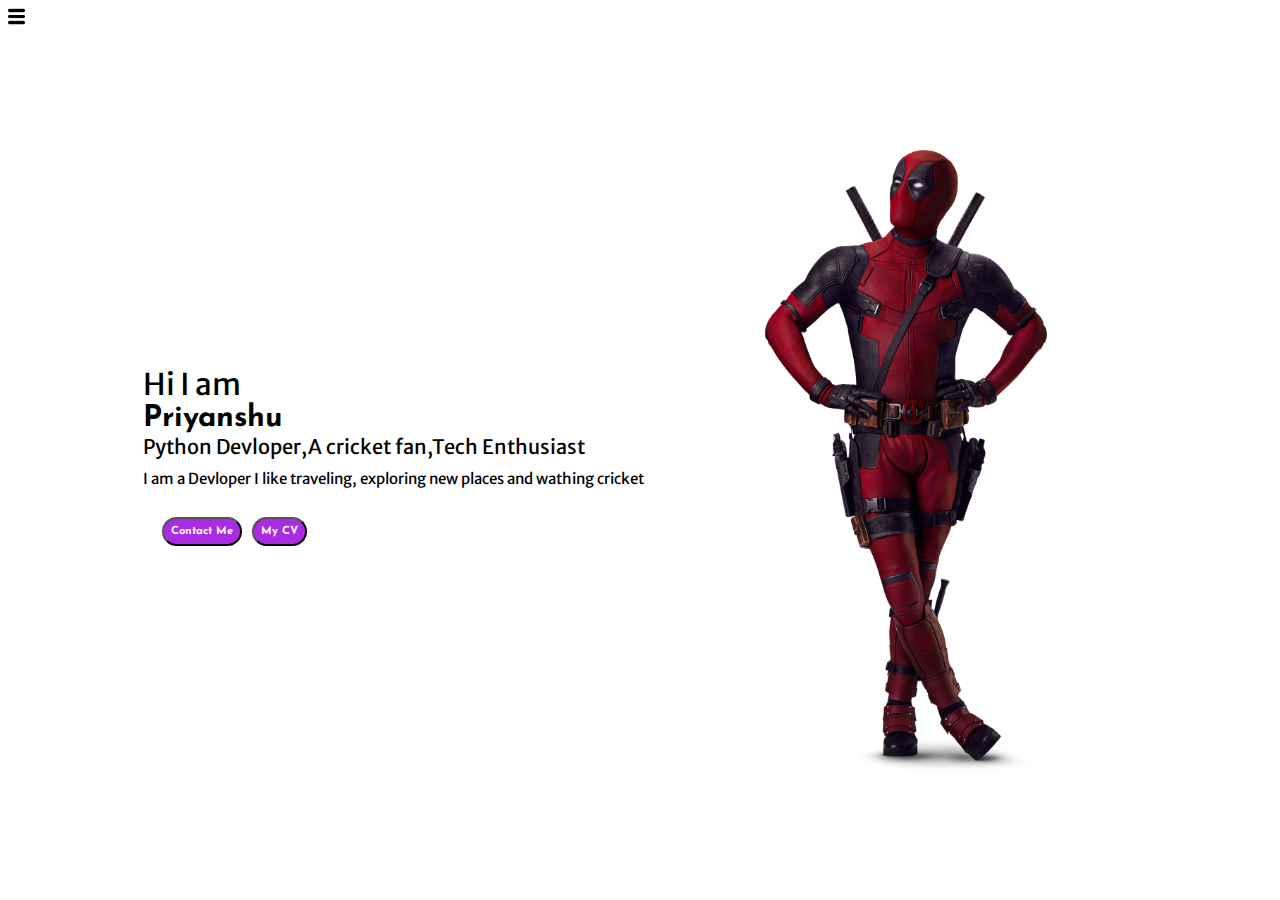
<file: index.html>
<!DOCTYPE html>
<html lang="en">
<head>
    <meta charset="UTF-8">
    <meta http-equiv="X-UA-Compatible" content="IE=edge">
    <meta name="viewport" content="width=device-width, initial-scale=1.0">
    <title>Priyanshu python enthusiast</title>
    <link rel="stylesheet" href="index.css">
</head>
<body>
    <div class="container">
        <div class="sidebar sidebarGo">
            <nav>
                <ul>
                    <li><a href="/">Home</a></li>
                    <li><a href="/intro.html">My Intro</a></li>
                    <li><a href="/services.html">Services</a></li>
                    <li><a href="/blog.html">Blog</a></li>
                    <li><a href="/contact.html">Contact</a></li>
                </ul>
            </nav>
        </div>
        <div class="main">
            <div class="hamburger">
                <img class="ham" src="ham.png" alt="" width="17px">
                <img class="cross" src="cross.png" alt="" width="17px">
            </div>
        <div class="infoContainer">
            <div class="devInfo">
                <div class="hello">Hi I am</div>
                <div class="name">Priyanshu</div>
                <div class="about">Python Devloper,A cricket fan,Tech Enthusiast</div>
                <div class="moreabout">I am a Devloper I like traveling, exploring new places and wathing cricket</div>
                <div class="buttons">
                    <a href="/contact.html"><button class="btn">Contact Me</button></a>
                    <a href="/cv.txt"><button class="btn">My CV</button></a>
                </div>
            </div>
            <div class="devPic">
                <img src="dev3.png.png" alt="Nothing">
            </div>
        </div>
        </div> 
    </div>
    <script src="script.js"></script>
</body>
</html>
</file>
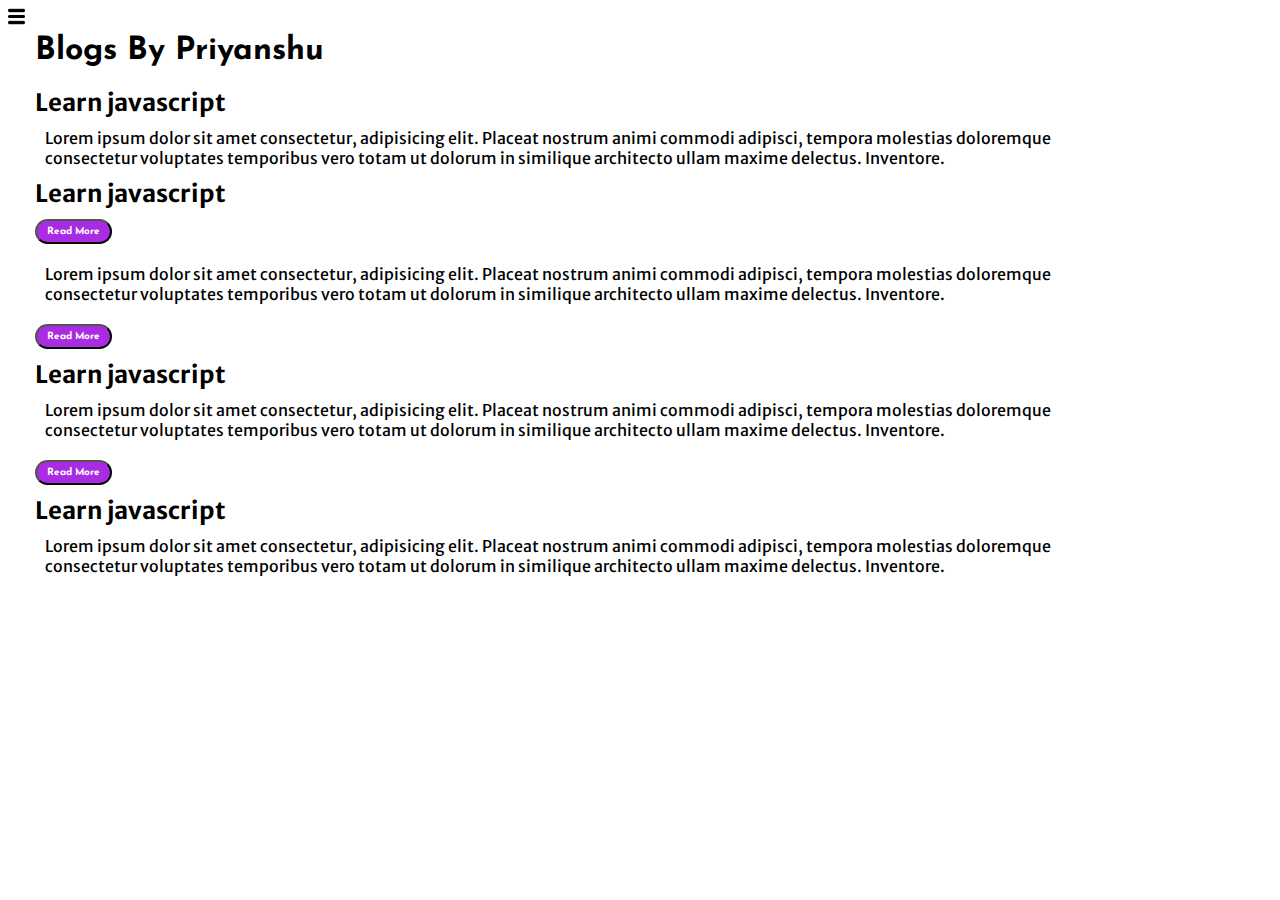
<file: blog.html>
<!DOCTYPE html>
<html lang="en">
<head>
    <meta charset="UTF-8">
    <meta http-equiv="X-UA-Compatible" content="IE=edge">
    <meta name="viewport" content="width=device-width, initial-scale=1.0">
    <title>Priyanshu python enthusiast</title>
    <link rel="stylesheet" href="index.css">
</head>
<body>
    <div class="container">
        <div class="sidebar sidebarGo">
            <nav>
                <ul>
                    <li><a href="/">Home</a></li>
                    <li><a href="intro.html">My Intro</a></li>
                    <li><a href="/services.html">Services</a></li>
                    <li><a href="/blog.html">Blog</a></li>
                    <li><a href="/contact.html">Contact</a></li>
                </ul>
            </nav>
        </div>
        <div class="main">
            <div class="hamburger">
                <img class="ham" src="ham.png" alt="" width="17px">
                <img class="cross" src="cross.png" alt="" width="17px">
            </div>
            <div class="blogcontainer">
                <h1>Blogs By Priyanshu</h1>
                <div class="blogItem">
                    <h2>Learn javascript</h2>
                    <p>Lorem ipsum dolor sit amet consectetur, adipisicing elit. Placeat nostrum animi commodi adipisci, tempora molestias doloremque consectetur voluptates temporibus vero totam ut dolorum in similique architecto ullam maxime delectus. Inventore.</p><h2>Learn javascript</h2>
                    <button class="btn btn-sm">Read More</button>
                    <p>Lorem ipsum dolor sit amet consectetur, adipisicing elit. Placeat nostrum animi commodi adipisci, tempora molestias doloremque consectetur voluptates temporibus vero totam ut dolorum in similique architecto ullam maxime delectus. Inventore.</p>
                    <button class="btn btn-sm">Read More</button>
                    <h2>Learn javascript</h2>
                    <p>Lorem ipsum dolor sit amet consectetur, adipisicing elit. Placeat nostrum animi commodi adipisci, tempora molestias doloremque consectetur voluptates temporibus vero totam ut dolorum in similique architecto ullam maxime delectus. Inventore.</p>
                    <button class="btn btn-sm">Read More</button>
                    <h2>Learn javascript</h2>
                    <p>Lorem ipsum dolor sit amet consectetur, adipisicing elit. Placeat nostrum animi commodi adipisci, tempora molestias doloremque consectetur voluptates temporibus vero totam ut dolorum in similique architecto ullam maxime delectus. Inventore.</p>
                </div>
            </div>
        </div> 
    </div>
    <script src="script.js"></script>
</body>
</html>
</file>
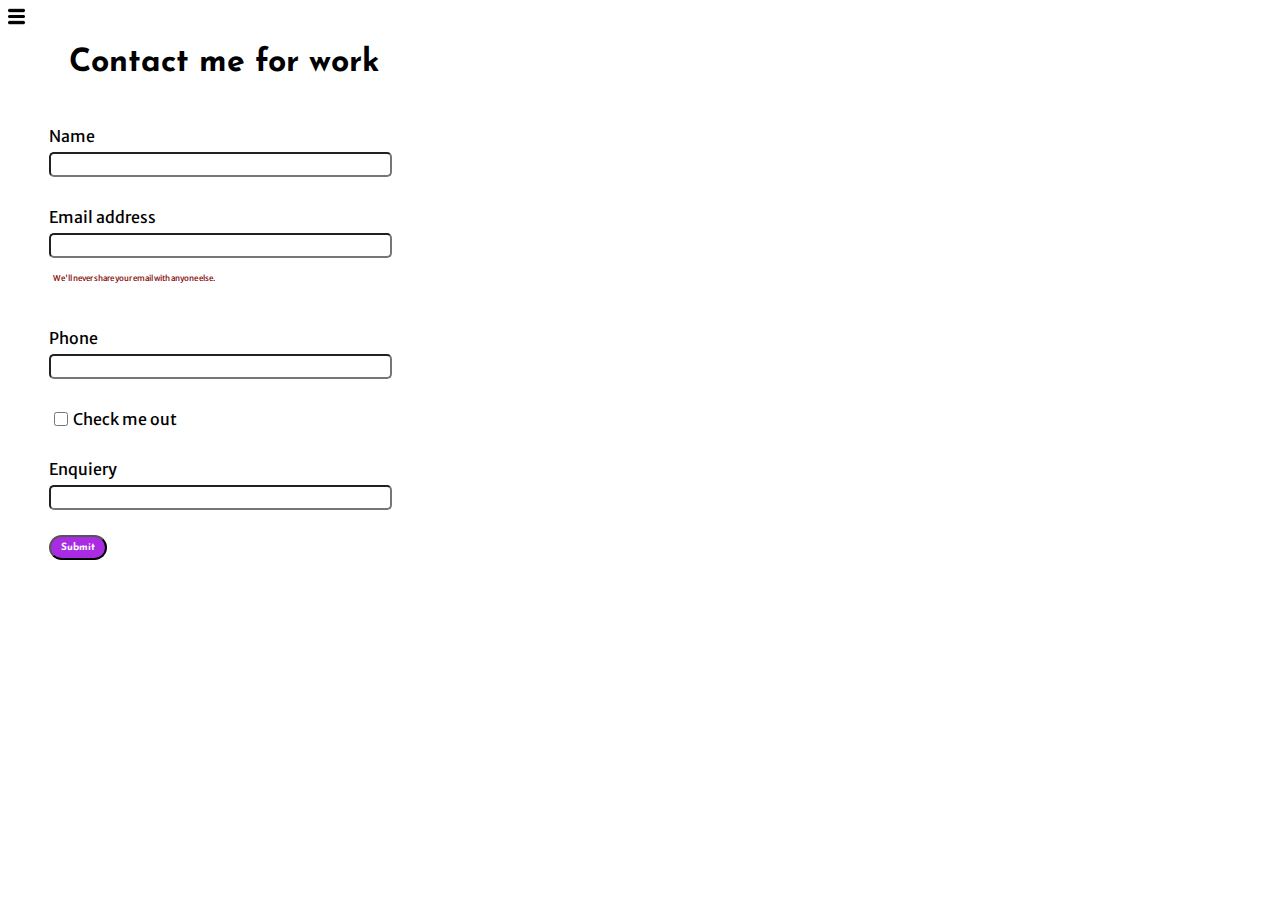
<file: contact.html>
<!DOCTYPE html>
<html lang="en">
<head>
    <meta charset="UTF-8">
    <meta http-equiv="X-UA-Compatible" content="IE=edge">
    <meta name="viewport" content="width=device-width, initial-scale=1.0">
    <title>Priyanshu python enthusiast</title>
    <link rel="stylesheet" href="index.css">
</head>
<body>
    <div class="container">
        <div class="sidebar sidebarGo">
            <nav>
                <ul>
                    <li><a href="/">Home</a></li>
                    <li><a href="/intro.html">My Intro</a></li>
                    <li><a href="/services.html">Services</a></li>
                    <li><a href="/blog.html">Blog</a></li>
                    <li><a href="/contact.html">Contact</a></li>
                </ul>
            </nav>
        </div>
        <div class="main">
          <div class="hamburger">
            <img class="ham" src="ham.png" alt="" width="17px">
            <img class="cross" src="cross.png" alt="" width="17px">
        </div>
            <div class="contactform">
            <h1>Contact me for work</h1>

                <form>
                    <div class="form-group">
                      <label for="clientemail">Name</label>
                      <input type="email" class="form-control" id="clientemail" aria-describedby="emailHelp">
                    </div>
                    <div class="form-group">
                      <label for="clientemail">Email address</label>
                      <input type="email" class="form-control" id="clientemail" aria-describedby="emailHelp">
                      <div id="emailHelp" class="form-text text-muted">We'll never share your email with anyone else.</div>
                    </div>
                    <div class="form-group">
                      <label for="clientphone">Phone</label>
                      <input type="Phone" class="form-control" id="clientphone">
                    </div>
                    <div class="form-group" id= "form-check">
                      <input type="checkbox" class="form-check-input" id="isclient">
                      <label class="form-check-label" for="isclient">Check me out</label>
                    </div>
                    <div class="form-group">
                        <label for="clientemail">Enquiery</label>
                        <input type="email" class="form-control" id="clientemail" aria-describedby="emailHelp">
                      </div>
                    <button type="submit" class="btn btn-sm">Submit</button>
                  </form>
            </div>
        </div>
    </div>
    <script src="script.js"></script>
</body>
</html>
</file>
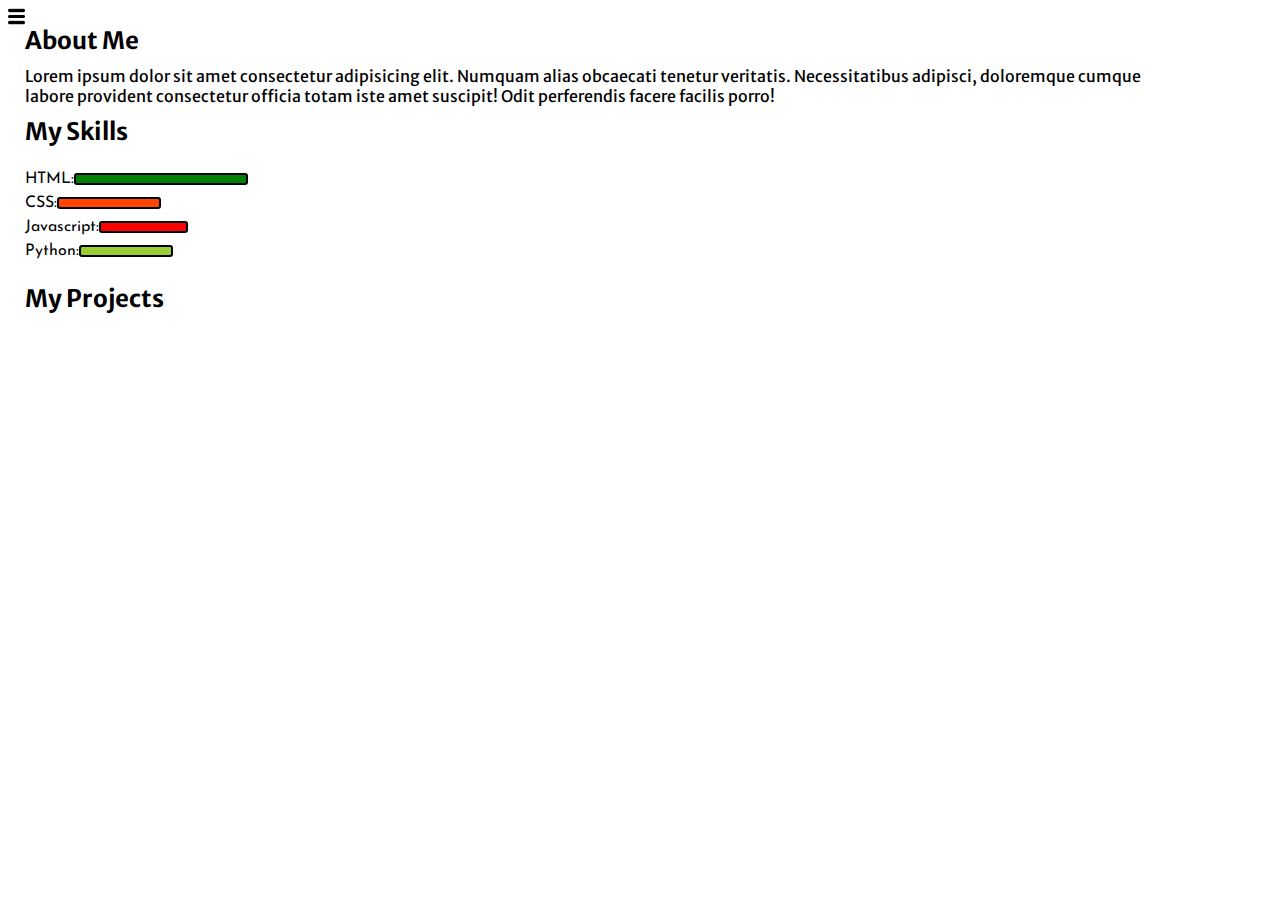
<file: intro.html>
<!DOCTYPE html>
<html lang="en">
<head>
    <meta charset="UTF-8">
    <meta http-equiv="X-UA-Compatible" content="IE=edge">
    <meta name="viewport" content="width=device-width, initial-scale=1.0">
    <title>Priyanshu python enthusiast</title>
    <link rel="stylesheet" href="index.css">
</head>
<body>
    <div class="container">
        <div class="sidebar sidebarGo">
            <nav>
                <ul>
                    <li><a href="/">Home</a></li>
                    <li><a href="/intro.html">My Intro</a></li>
                    <li><a href="/services.html">Services</a></li>
                    <li><a href="/blog.html">Blog</a></li>
                    <li><a href="/contact.html">Contact</a></li>
                </ul>
            </nav>
        </div>
        <div class="main">
            <div class="hamburger">
                <img class="ham" src="ham.png" alt="" width="17px">
                <img class="cross" src="cross.png" alt="" width="17px">
            </div>
            <div class="intro">
                <h2>About Me</h2>
            <p>Lorem ipsum dolor sit amet consectetur adipisicing elit. Numquam alias obcaecati tenetur veritatis. Necessitatibus adipisci, doloremque cumque labore provident consectetur officia totam iste amet suscipit! Odit perferendis facere facilis porro!</p>
            <h2>My Skills</h2>
            <div class="skillcontainer">
                <div class="skillitem">HTML: <div class="skill hundered"></div></div>
                <div class="skillitem">CSS: <div class="skill sixty"></div></div>
                <div class="skillitem">Javascript: <div class="skill fifty"></div></div>
                <div class="skillitem">Python: <div class="skill sixtyfive"></div></div>
            </div>
            <h2>My Projects</h2>
            </div>
        </div>
    </div>
    <script src="script.js"></script>
</body>
</html>
</file>
<file: index.css>
@import url('https://fonts.googleapis.com/css2?family=Comfortaa:wght@400&family=Fredoka+One&family=Josefin+Sans&display=swap');
@import url('https://fonts.googleapis.com/css2?family=Comfortaa:wght@500&family=Fredoka+One&family=Josefin+Sans&family=Merriweather+Sans:wght@300&display=swap');
*{
    margin: 0;
    padding: 0;
}
.container{
    display: flex;
}
.sidebar{
    background-color: rgb(185, 181, 181);
    
    font-family: 'Comfortaa', cursive;
    font-family: 'Fredoka One', cursive;
    font-family: 'Josefin Sans', sans-serif;
    height: 100vh;
    transition: transform 0.3s ease-in;
}
.sidebar nav{
    padding: 45px;
    
}
.sidebar nav li{
    list-style: none;
    font-size: 20px;
    padding: 12px 0px;
}
.sidebar nav li a{
    text-decoration: none;
    color: black;
}
.main{
    /* background-color: azure; */
    width: 90vw;
    padding: 15px;
    /* background-color: black; */
    /* color: white; */

}
.infoContainer{
    /* background-color: violet; */
    height: 70vh;
    width: 80vw;
    margin: auto;
    margin-top: 15vh;
    display: flex;
    justify-content: space-around;
}
.devInfo{
    font-size: 10px;
    display: flex;
    justify-content: center;
    flex-direction: column;
    padding: 8px;
}
.hello{
font-family: 'Josefin Sans', sans-serif;
font-family: 'Merriweather Sans', sans-serif;
font-size: 3em;
}
.name{
    font-family: 'Josefin Sans', sans-serif;
    font-size: 3em;
    font-weight: bold;
}
.about{
font-family: 'Josefin Sans', sans-serif;
font-family: 'Merriweather Sans', sans-serif;
font-size: 2em;

}
.moreabout{
    font-family: 'Josefin Sans', sans-serif;
font-family: 'Merriweather Sans', sans-serif;
font-size: 1.5em;
margin: 10px 0px;
}
.buttons{
    margin: 15px;
    font-size: 7px;
}
.btn{
    /* font-family: 'Comfortaa', cursive;
    font-family: 'Fredoka One', cursive; */
    font-family: 'Josefin Sans', sans-serif;
    
    margin: 4px 4px;
    padding: 7px;
    border-radius: 15px;
    background-color: #a92be2;
    color: white;
    font-weight: bold;
    font-size: 1.6em;
}
.btn-sm{
    font-size: 10px;
    padding: 5px 10px;
    margin: 10px 0;
}
.btn:hover{
    background-color: green;
}
.devPic img{
    height: 70vh;
    
}
.contactform h1{
    font-family: 'Josefin Sans', sans-serif;
    padding: 12px 0;
}
.contactform{
    padding: 0 34px;
    /* padding-top: 100px; */
    font-family: 'Josefin Sans', sans-serif;
font-family: 'Merriweather Sans', sans-serif;
}
.contactform form div{
    padding: 15px 0;
    display: flex;
    flex-direction: column;
}
.contactform form div input{
    width: 26vw;
    border-radius: 5px;
    margin: 6px 0 0 0;
    padding: 3px;
}
#emailHelp{
    font-size: 8px;
    color: maroon;
    margin: 0px 4px;
}
#form-check{
    flex-direction: row;
}
#form-check input{
    width: 24px;
    margin: 3px 0;
}
h1{
    font-family: 'Josefin Sans', sans-serif;
    margin: 20px;
}
.blogItem{
    margin: 20px;
    font-family: 'Josefin Sans', sans-serif;
font-family: 'Merriweather Sans', sans-serif;
}
p{
    font-family: 'Josefin Sans', sans-serif;
font-family: 'Merriweather Sans', sans-serif;
margin: 10px;
}
.intro h2{
    font-family: 'Josefin Sans', sans-serif;
font-family: 'Merriweather Sans', sans-serif;
margin: 10px;
}
.skillcontainer{
    padding: 10px;
}
.skill{
    width: 170px;
    height: 8px;
    background-color: red;
    border: 2px solid black;
    border-radius: 3px;
}
.skillitem{
    display: flex;
    align-items: center;
    font-family: 'Josefin Sans', sans-serif;
    padding: 4px 0;
}
.hundered{
    width: 170px;
    background-color: green;
}
.sixty{
    width: 100px;
    background-color: orangered;
}
.fifty{
    width: 85px;
    background-color: red;
}
.sixtyfive{
    width: 90px;
    background-color: yellowgreen;

}
.sidebarGo{
    transform: translate(-300px);
    position: absolute;
}
.hamburger{
    position: absolute;
    cursor: pointer;
    top: 8px;
    left: 8px;
}
.cross{
    margin-left: 112px;
}
@media (max-width: 898px) {
    .devPic{
        display: none;
    }
    .intro, .blogContainer, .contactform{
        margin: 40px 7px;
    }
    
}
</file>
